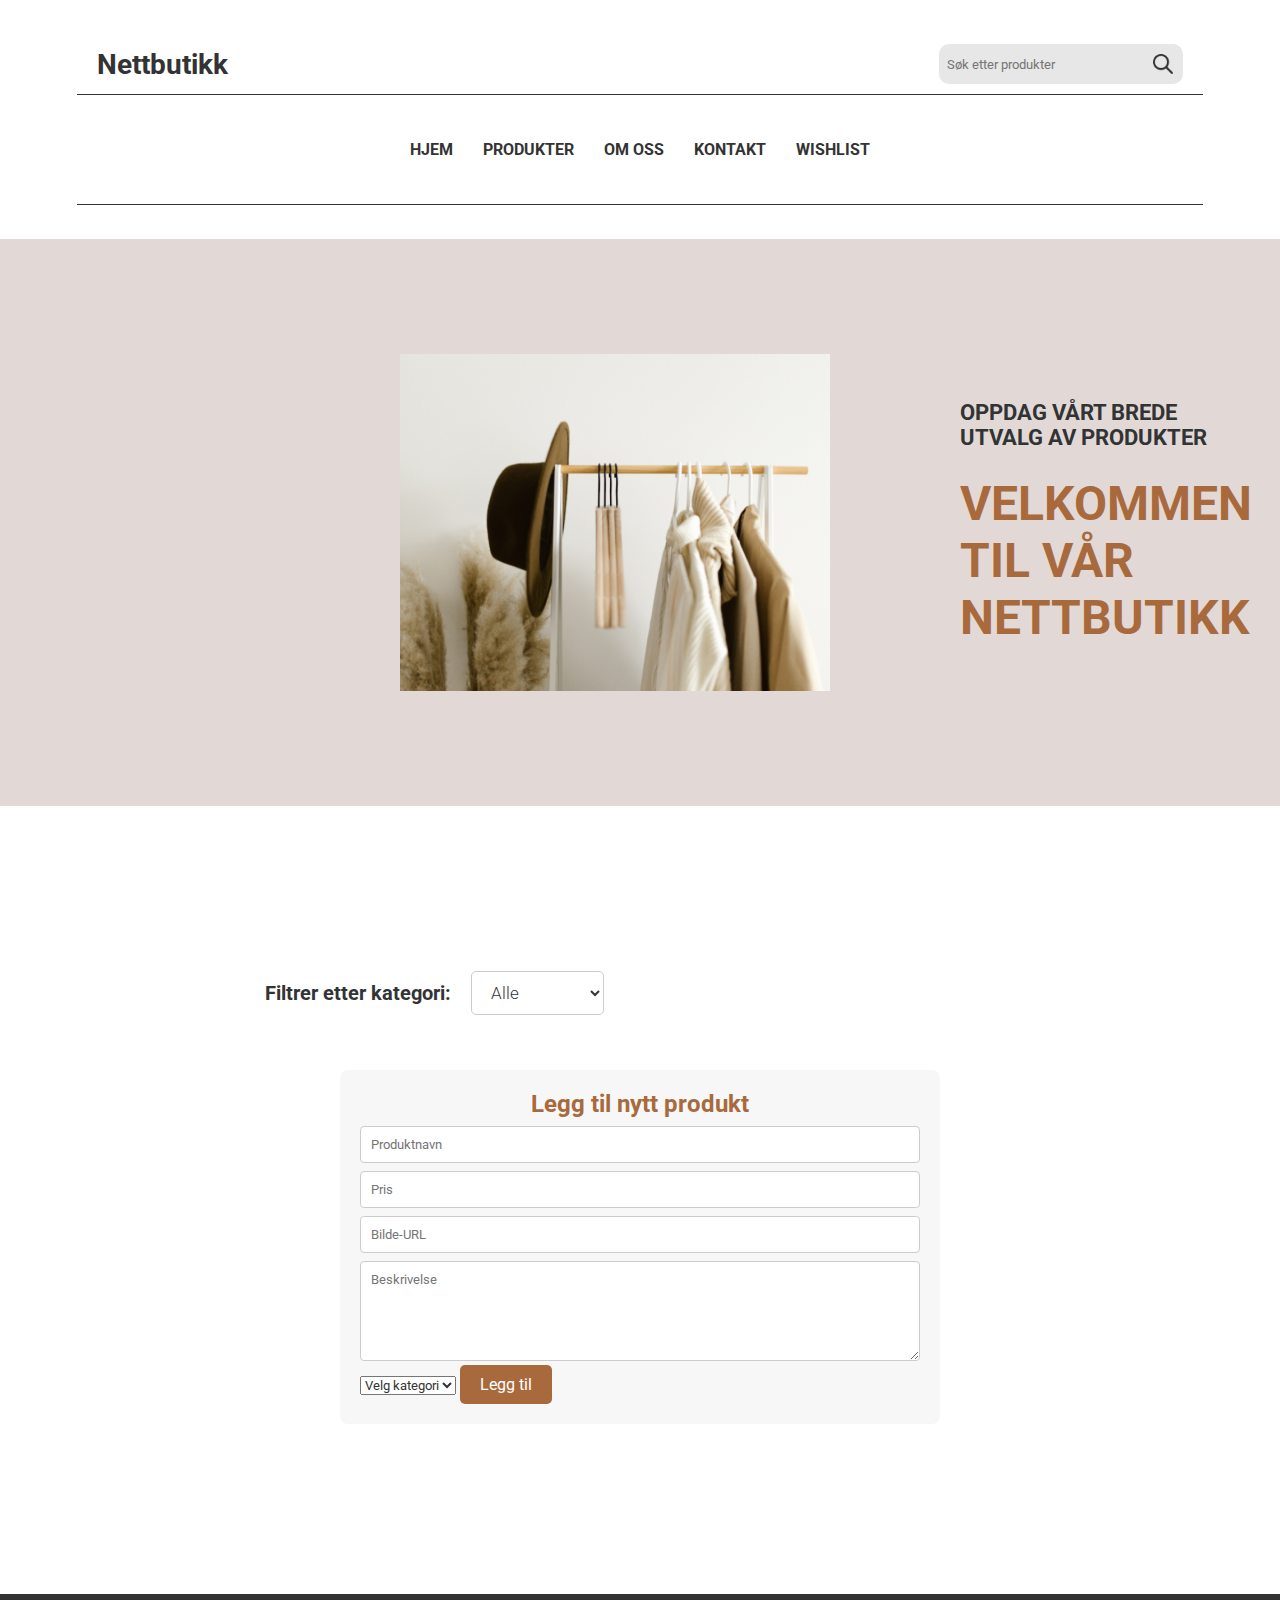
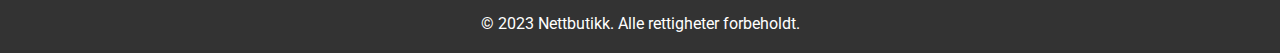
<file: index.html>
<!DOCTYPE html>
<html>
<head>
  <title>Produktliste</title>
  <meta name="viewport" content="width=device-width, initial-scale=1">
  <link href="https://fonts.googleapis.com/css2?family=Roboto:wght@300;400;700&display=swap" rel="stylesheet">
  <link rel="stylesheet" type="text/css" href="style.css">
  <link rel="stylesheet" href="header.css">
</head>
<body>
  <header>
    <div class="top-header">
      <div class="logo">Nettbutikk</div>
      <div class="search-container">
        <input type="text" id="search-input" placeholder="Søk etter produkter">
        <img class="vector" src="Vector.png" alt="søkelogo">
      </div>
    </div>
    <nav class="nav-container">
      <ul class="nav-links">
        <li><a href="/">HJEM</a></li>
        <li><a href="#">PRODUKTER</a></li>
        <li><a href="#">OM OSS</a></li>
        <li><a href="#">KONTAKT</a></li>
        <li><a href="/wishlist.html">WISHLIST</a></li>
      </ul>
    </nav>
  </header>

  <main>
    <section class="hero">
      <img class="hero-bg" src="hero.png" alt="hero image">
      <div class="hero-content">
        <p>OPPDAG VÅRT BREDE UTVALG AV PRODUKTER</p>
        <h1>VELKOMMEN TIL VÅR NETTBUTIKK</h1>
      </div>
    </section>

    <section class="products">
      <div class="filters">
        <label class="filtrering" for="category-filter">Filtrer etter kategori:</label>
        <select id="category-filter">
          <option value="">Alle</option>
          <option value="men's clothing">Herreklær</option>
          <option value="women's clothing">Dameklær</option>
          <option value="jewelery">Smykker</option>
          <option value="electronics">Elektronikk</option>
        </select>
      </div>

      <div id="product-list" class="product-grid"></div>

      <div class="add-product">
        <h2>Legg til nytt produkt</h2>
        <form id="add-product-form" class="product-form-style">
          <input type="text" name="title" placeholder="Produktnavn" required>
          <input type="number" name="price" placeholder="Pris" required>
          <input type="text" name="image" placeholder="Bilde-URL" required>
          <textarea name="description" placeholder="Beskrivelse" required></textarea>
          <select name="category" required>
            <option value="">Velg kategori</option>
            <option value="men's clothing">Herreklær</option>
            <option value="women's clothing">Dameklær</option>
            <option value="jewelery">Smykker</option>
            <option value="electronics">Elektronikk</option>
          </select>
          <button type="submit">Legg til</button>
        </form>
      </div>

      
       <div id="editModal" class="modal">
        <div class="modal-content">
          <span class="close-button">&times;</span>
          <form id="editForm" class="product-form-style"></form> 
        </div>
       </div>
    </section>
  </main>

  <footer>
    <p class="footer-text">&copy; 2023 Nettbutikk. Alle rettigheter forbeholdt.</p>
  </footer>

  <script src="script.js"></script>
</body>
</html>
</file>
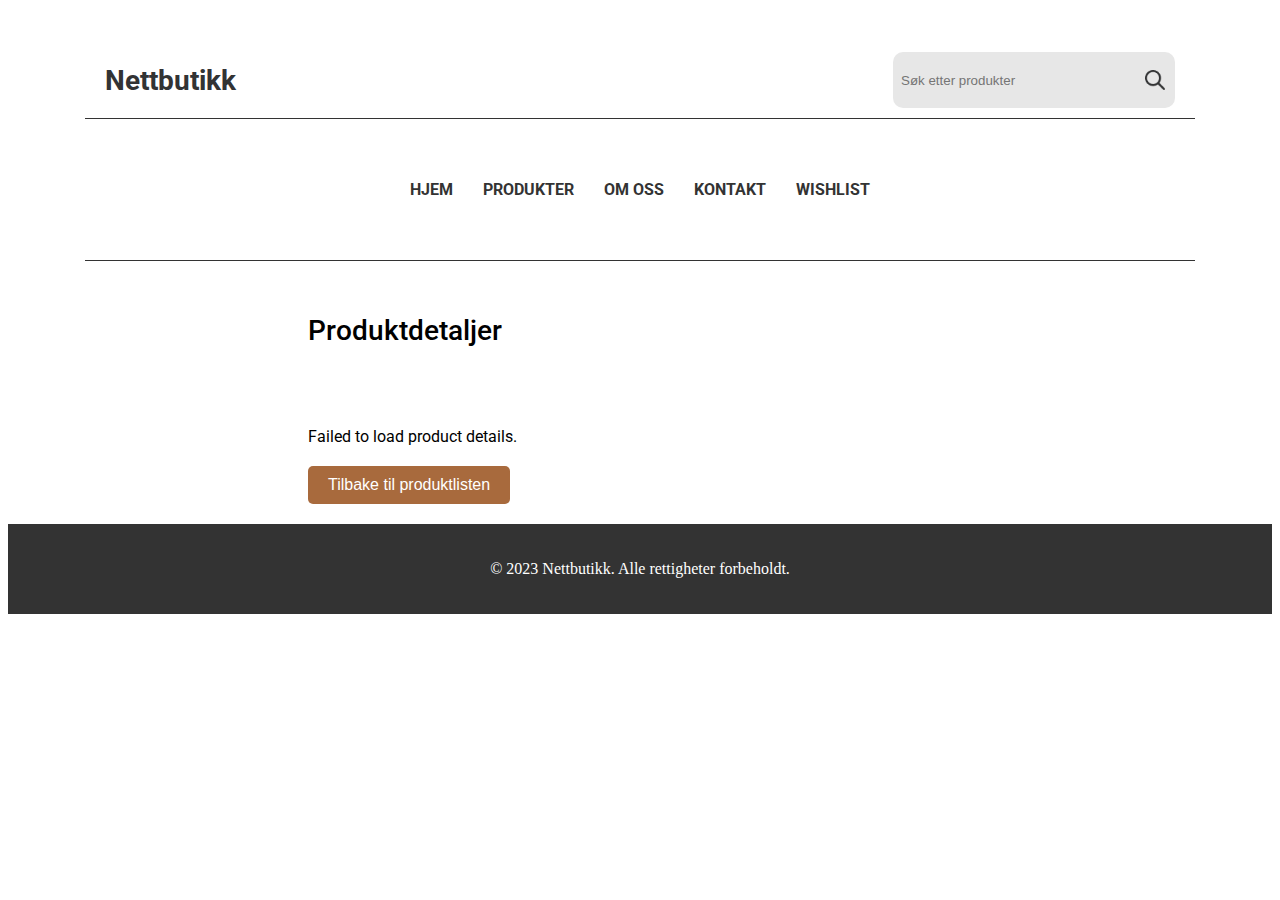
<file: product-details.html>
<!DOCTYPE html>
<html>
<head>
  <title>Produktdetaljer</title>
  <link href="https://fonts.googleapis.com/css2?family=Roboto:wght@300;400;500;700&display=swap" rel="stylesheet">
  <link rel="stylesheet" type="text/css" href="product-details.css">
  <link rel="stylesheet" href="header.css">
</head>
<body>
  <header>
    <div class="top-header">
      <div class="logo">Nettbutikk</div>
      <div class="search-container">
        <input type="text" id="search-input" placeholder="Søk etter produkter">
        <img class="vector" src="Vector.png" alt="søkelogo">
      </div>
    </div>
    <nav class="nav-container">
      <ul class="nav-links">
        <li><a href="/">HJEM</a></li>
        <li><a href="#">PRODUKTER</a></li>
        <li><a href="#">OM OSS</a></li>
        <li><a href="#">KONTAKT</a></li>
        <li><a href="/wishlist.html">WISHLIST</a></li>
      </ul>
    </nav>
  </header>

  <section>
    <h1>Produktdetaljer</h1>
  
    <div id="product-details" class="product-container">
    </div>
    
    <div class="buttons-container">
      <button onclick="goBack()">Tilbake til produktlisten</button>
    </div>
  </section>
  

  <footer>
    <p class="footer-text">&copy; 2023 Nettbutikk. Alle rettigheter forbeholdt.</p>
  </footer>
  
  <script src="product-details.js"></script>
</body>
</html>
</file>
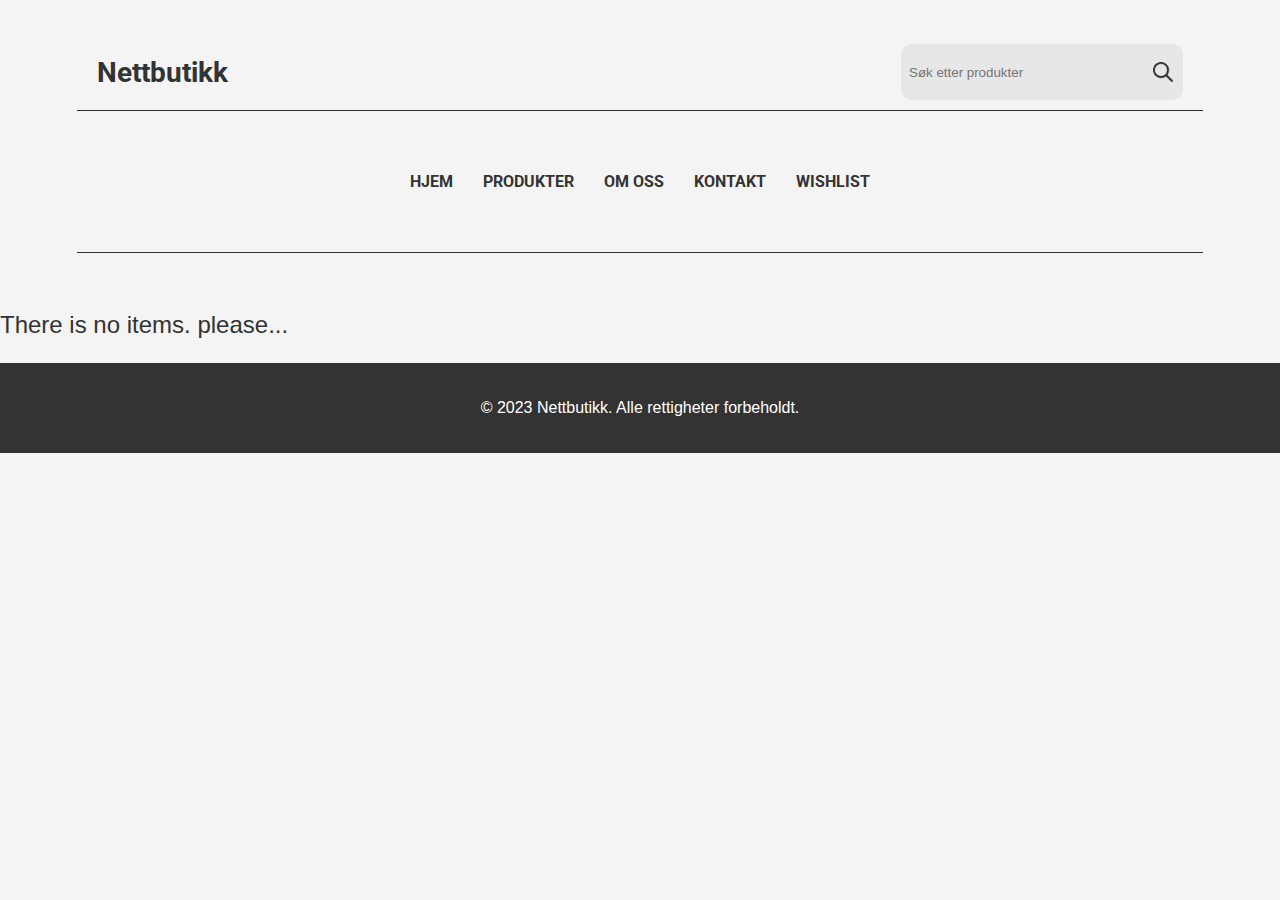
<file: wishlist.html>
<!DOCTYPE html>
<html lang="en">
  <head>
    <meta charset="UTF-8" />
    <meta name="viewport" content="width=device-width, initial-scale=1.0" />
    <link href="https://fonts.googleapis.com/css2?family=Roboto:wght@300;400;700&display=swap" rel="stylesheet">
    <link rel="stylesheet" href="wishlist.css" />
    <link rel="stylesheet" href="header.css">
    <title>Wishlist</title>
  </head>
  <body>
    <header>
      <div class="top-header">
        <div class="logo">Nettbutikk</div>
        <div class="search-container">
          <input type="text" id="search-input" placeholder="Søk etter produkter">
          <img class="vector" src="Vector.png" alt="søkelogo">
        </div>
      </div>
      <nav class="nav-container">
        <ul class="nav-links">
          <li><a href="index.html">HJEM</a></li>
          <li><a href="#">PRODUKTER</a></li>
          <li><a href="#">OM OSS</a></li>
          <li><a href="#">KONTAKT</a></li>
          <li><a href="wishlist.html">WISHLIST</a></li>
        </ul>
      </nav>
    </header>

    <div id="wishlist">
      <h1>Your Wishlist</h1>
      <div id="wishlist-container"></div>
      <button id="clear-wishlist">Clear Wishlist</button>
      <a href="index.html"><button id="tilbake">Return to Product List</button></a>
    </div>

    

    <script src="wishlist.js"></script>
  </body>

  <footer>
    <p class="footer-text">&copy; 2023 Nettbutikk. Alle rettigheter forbeholdt.</p>
  </footer>
</html>
</file>
<file: style.css>
*{
  color: #323334;
  font-family: Roboto;
  margin: 0;
  padding: 0;
  box-sizing: border-box;
}
  
.hero {
  background-color: #DBD0CCCC;
  padding: 115px 300px 115px 400px;
  display: flex;
  align-items: center;
}

.hero-content {
  margin-left: 130px;
}


.hero p {
  font-size: 22px;
  font-style: normal;
  font-weight: 700;
  margin-bottom: 25px;
}

.hero h1 {
  color: #A86A3D;
  font-size: 48px;
  font-style: normal;
  font-weight: 700;
}

.products {
  padding: 150px 250px;
}
  
.filters {
  display: flex;
  align-items: center;
  margin-bottom: 20px;
  padding: 15px;

}

.filtrering {
  font-size: 20px;
  font-style: normal;
  font-weight: 700;
}
  
.filters label {
  margin-right: 20px;
}
  
.filters select {
  padding: 10px 15px; 
  border-radius: 5px; 
  border: 1px solid #ccc; 
  font-size: 17px;
  font-weight: 300;
  background-color: white; 
  cursor: pointer; 
}
  
.product-grid {
  display: grid;
  grid-template-columns: repeat(auto-fit, minmax(250px, 1fr));
  grid-gap: 20px;
}
  
.product {
  background-color: #fff;
  padding: 20px;
  text-align: center;
  box-shadow: 0 4px 10px rgba(0, 0, 0, 0.1);
  transition: transform 0.3s ease;
}
  
.product:hover {
  transform: translateY(-5px);
}
  
.product img {
  width: 50%;
  max-height: 200px;
  object-fit: cover;
  margin-bottom: 25px;
}
  
.product h3 {
  font-size: 18px;
  margin-bottom: 10px;
}
  
.product p {
  margin-bottom: 20px;
}
  
.product-form-style input,
.product-form-style textarea {
  width: 100%;
  padding: 10px;
  margin-top: 8px;
  box-sizing: border-box;
  border: 1px solid #ccc;
  border-radius: 4px;
}

.product-form-style textarea {
  height: 100px;
  resize: vertical;
}

.add-product {
  background-color: #f7f7f7; 
  padding: 20px;
  border-radius: 8px;
  max-width: 600px; 
  margin: 20px auto; 
}


.add-product h2 {
  text-align: center;
  color: #A86A3D;
}

.modal {
  display: none; 
  position: fixed; 
  left: 0;
  top: 0;
  width: 100%; 
  height: 100%; 
  background-color: rgba(0, 0, 0, 0.5); 
  z-index: 9999; 
}

.modal-content {
  background-color: #fefefe;
  margin: 15% auto; 
  padding: 20px;
  border: 1px solid #888;
  width: 50%; 
  box-shadow: 0 4px 8px 0 rgba(0,0,0,0.2);
  border-radius: 5px;
}

button {
  padding: 10px 20px;
  font-size: 16px;
  color: #fff;
  background-color: #A86A3D;
  border: none;
  border-radius: 5px;
  cursor: pointer;
  transition: background-color 0.3s ease;
}

button:hover {
  background-color: #5e3e28;
}

button:focus {
  outline: none;
}

.footer-text {
  color: #ffff;
  font-size: 16px;
  font-style: normal;
  font-weight: 400;
}

footer {
  background-color: #333;
  padding: 20px;
  text-align: center;
}
</file>
<file: header.css>
header {
  padding: 34px 77px;
  color: #323334;
  font-family: Roboto;
}

.top-header {
  display: flex;
  justify-content: space-between;
  align-items: center;
  padding: 10px 20px;
}

.logo {
  font-size: 28px;
font-style: normal;
font-weight: 700;
}


.search-container {
  display: flex;
  align-items: center;
  position: relative;
}

#search-input {
  width: 244px;
  height: 40px;
  padding: 8px 30px 8px 8px; 
  border: none;
  border-radius: 10px;
  background: #E7E7E7;
}

.vector {
  position: absolute;
  right: 10px; 
  height: 20px; 
  cursor: pointer;
}

.nav-container {
  padding: 35px 0;
  border-top: 1px solid #333;
  border-bottom:  1px solid #333;
}

.nav-links {
  list-style: none;
  display: flex;
  justify-content: center;
  padding: 10px 0;
}

.nav-links li a {
  font-size: 16px;
  font-style: normal;
  font-weight: 700;
  text-decoration: none;
  color: #333;
  padding: 0 15px;
}

.nav-links li a:hover {
  color: #A86A3D;
}
</file>
<file: product-details.css>
section {
    font-family: Roboto;
    padding: 0 300px;
}

h1 {
    font-size: 28px;
    font-style: normal;
    font-weight: 500;
    margin-bottom: 80px;
}



img {
    height: 270px;
}

button {
 margin: 20px 0;
 padding: 10px 20px;
 font-size: 16px;
 color: #fff;
 background-color: #A86A3D;
 border: none;
 border-radius: 5px;
 cursor: pointer;
 transition: background-color 0.3s ease;
}
  
button:hover {
  background-color: #5e3e28;
}
  
button:focus {
  outline: none;
}


.footer-text {
    color: #ffff;
    font-size: 16px;
    font-style: normal;
    font-weight: 400;
}
  
footer {
    background-color: #333;
    padding: 20px;
    text-align: center;
}
</file>
<file: wishlist.css>
body {
    font-family: Arial, sans-serif;
    background-color: #f4f4f4;
    color: #333;
    margin: 0;
    padding: 0;
}

h1 {
    text-align: center;
    color: #333;
}

#wishlist-container {
    display: grid;
    grid-template-columns: repeat(auto-fill, minmax(250px, 1fr));
    gap: 20px;
    padding: 20px;
}

.product {
    background-color: #fff;
    padding: 20px;
    box-shadow: 0 2px 5px rgba(0,0,0,0.1);
    border-radius: 8px;
    text-align: center;
}

.product img {
    width: 100%;
    max-height: 200px;
    object-fit: cover;
    margin-bottom: 10px;
    border-radius: 5px;
}

.product h3, .product p {
    margin: 5px 0;
}

button {
    padding: 10px 20px;
    margin-top: 20px ;
    background-color: #A86A3D;
    color: white;
    border: none;
    border-radius: 5px;
    cursor: pointer;
    display: block;
    width: 100%;
}

button:hover {
    background-color: #5e3e28;
}

a {
    text-decoration: none;
}

#clear-wishlist {
    background-color: #cfa393cc;
    margin: 20px;
    width: 10%;

}

#clear-wishlist:hover {
    background-color: #DBD0CCCC;
}

#tilbake {
    margin-bottom: 100px;
    margin: 20px;
    width: 10%;
}

#go-to-products:hover {
    background-color: #3788d8;
}

.no-display {
    font-size: 24px;
}

.footer-text {
    color: #ffff;
    font-size: 16px;
    font-style: normal;
    font-weight: 400;
}
  
footer {
    background-color: #333;
    padding: 20px;
    text-align: center;
}
</file>
